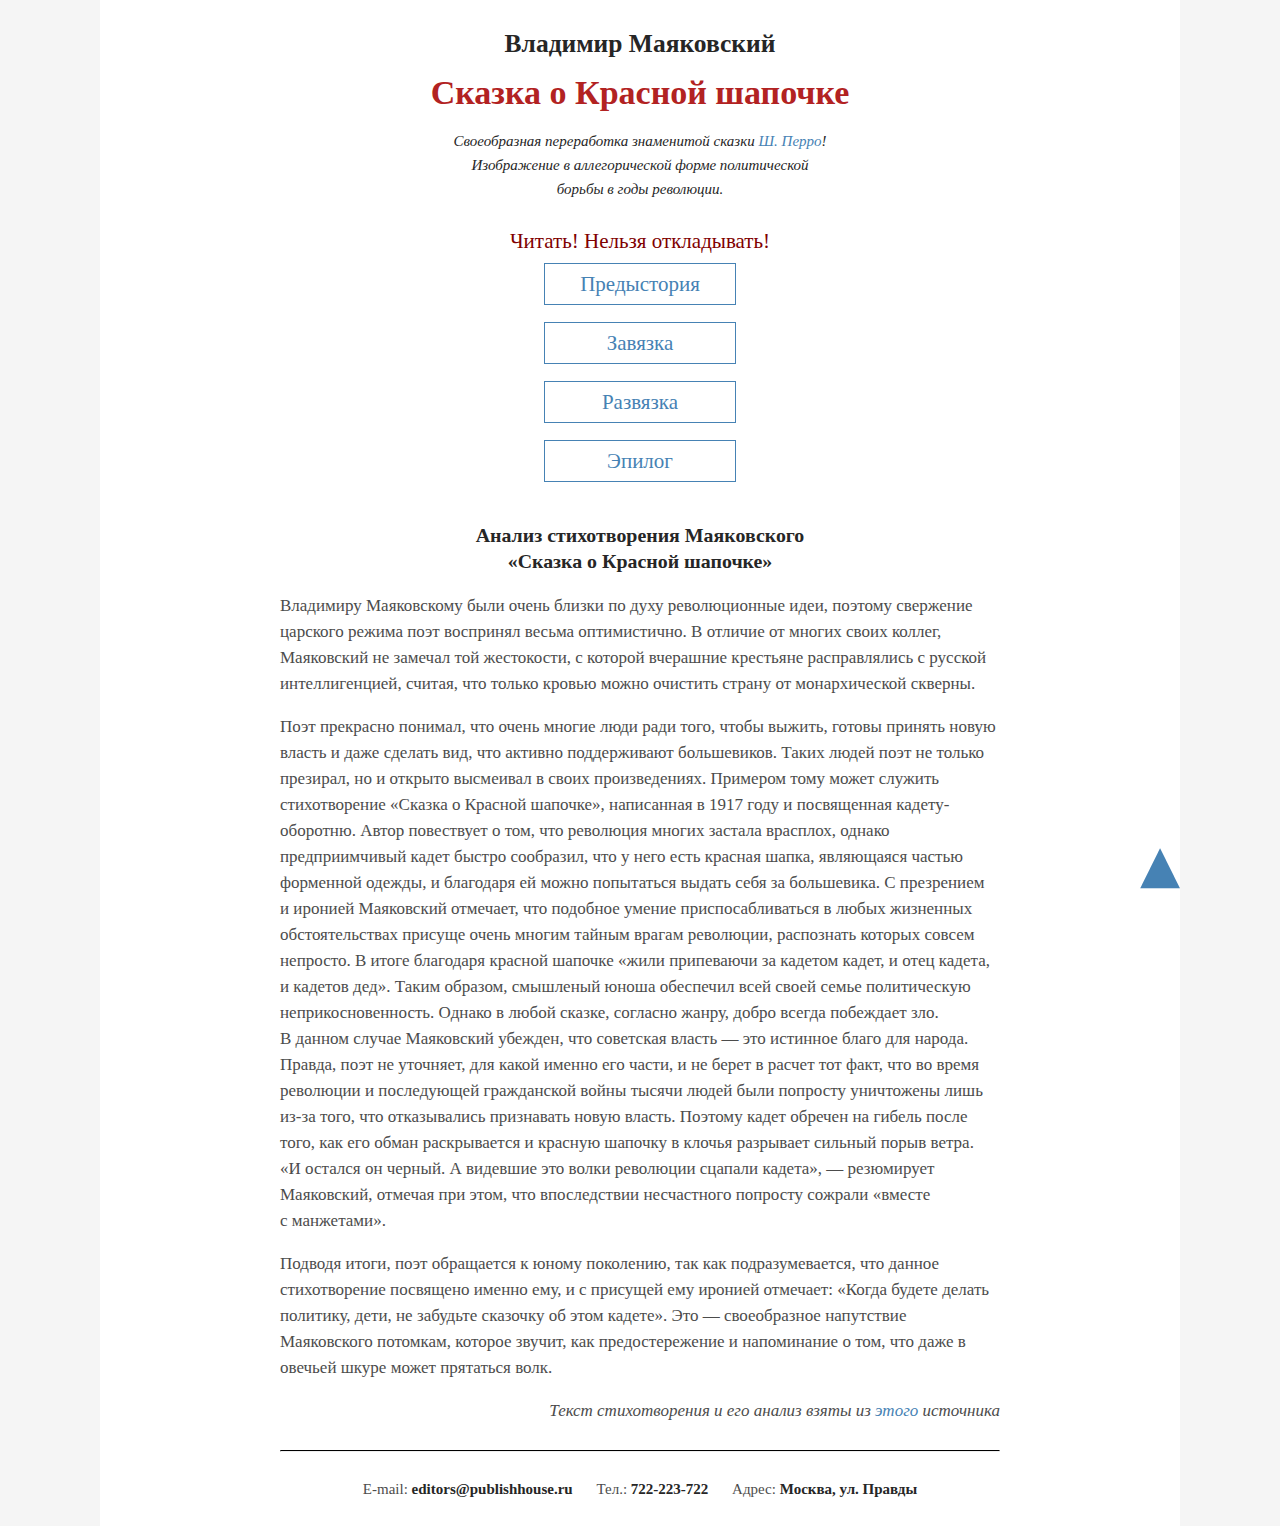
<file: index.html>
<!DOCTYPE html>
<html lang="ru">
<head>
    <meta charset="UTF-8">
    <title>Сказка о Красной шапочке</title>
    <link rel="stylesheet" href="styles.css">
</head>
<body>
    <div class="text" id="top">
        <header>
            <h2>Владимир Маяковский</h2>
            <h1>Сказка о Красной шапочке</h1>
            <div class="advert">
                <p class="textCenter">
                    Своеобразная переработка знаменитой сказки <a href="https://ru.wikipedia.org/wiki/Перро,_Шарль" target="_blank" rel="nofollow">Ш.&nbsp;Перро</a>!<br>
                    Изображение в аллегорической форме политической<br>
                    борьбы в годы революции.
                </p>
            </div>
            <div class="nav">
                <nav class="textCenter">
                    <span class="attention">Читать! Нельзя откладывать!</span><br>
                    <a href="novel_1/novel_1.html">Предыстория</a><br>
                    <a href="novel_1/novel_2/novel_2.html">Завязка</a><br>
                    <a href="novel_1/novel_2/novel_3/novel_3.html">Развязка</a><br>
                    <a href="novel_1/novel_2/novel_3/novel_4/novel_4.html">Эпилог</a>
                </nav>
            </div>
        </header>
        <main>
            <article>
                <div class="up"><a href="#top" title="В начало">&utrif;</a></div>
                <h3 id="analysis">Анализ стихотворения Маяковского<br>
                    &laquo;Сказка о Красной шапочке&raquo;</h3>
                <p>
                    Владимиру Маяковскому были очень близки по духу революционные идеи, поэтому свержение
                    царского режима поэт воспринял весьма оптимистично. В&nbsp;отличие от многих своих коллег, Маяковский
                    не&nbsp;замечал той жестокости, с&nbsp;которой вчерашние крестьяне расправлялись с&nbsp;русской интеллигенцией,
                    считая, что только кровью можно очистить страну от монархической скверны.
                </p>
                <p>
                    Поэт прекрасно понимал, что очень многие люди ради того, чтобы выжить, готовы принять новую власть
                    и&nbsp;даже сделать вид, что активно поддерживают большевиков. Таких людей поэт не&nbsp;только презирал, но&nbsp;и&nbsp;открыто
                    высмеивал в&nbsp;своих произведениях. Примером тому может служить стихотворение &laquo;Сказка о&nbsp;Красной шапочке&raquo;, написанная
                    в&nbsp;1917&nbsp;году и&nbsp;посвященная кадету-оборотню. Автор повествует о&nbsp;том, что революция многих застала врасплох, однако
                    предприимчивый кадет быстро сообразил, что у&nbsp;него есть красная шапка, являющаяся частью форменной одежды,
                    и&nbsp;благодаря ей можно попытаться выдать себя за&nbsp;большевика. С&nbsp;презрением и&nbsp;иронией Маяковский отмечает, что подобное
                    умение приспосабливаться в&nbsp;любых жизненных обстоятельствах присуще очень многим тайным врагам революции, распознать
                    которых совсем непросто. В&nbsp;итоге благодаря красной шапочке <q>жили припеваючи за&nbsp;кадетом кадет, и&nbsp;отец кадета, и&nbsp;кадетов дед</q>.
                    Таким образом, смышленый юноша обеспечил всей своей семье политическую неприкосновенность. Однако в&nbsp;любой сказке,
                    согласно жанру, добро всегда побеждает зло. В&nbsp;данном случае Маяковский убежден, что советская власть&nbsp;&mdash; это истинное
                    благо для народа. Правда, поэт не&nbsp;уточняет, для какой именно его части, и&nbsp;не&nbsp;берет в&nbsp;расчет тот факт, что во&nbsp;время революции
                    и последующей гражданской войны тысячи людей были попросту уничтожены лишь из-за того, что отказывались признавать новую власть.
                    Поэтому кадет обречен на&nbsp;гибель после того, как его обман раскрывается и&nbsp;красную шапочку в&nbsp;клочья разрывает сильный порыв ветра.
                    <q>И&nbsp;остался он черный. А&nbsp;видевшие это волки революции сцапали кадета</q>,&nbsp;&mdash; резюмирует Маяковский, отмечая при этом,
                    что впоследствии несчастного попросту сожрали <q>вместе с&nbsp;манжетами</q>.
                </p>
                <p>     
                    Подводя итоги, поэт обращается к юному поколению, так&nbsp;как подразумевается, что данное стихотворение посвящено именно ему,
                    и&nbsp;с&nbsp;присущей ему иронией отмечает: <q>Когда будете делать политику, дети, не&nbsp;забудьте сказочку об&nbsp;этом кадете</q>.
                    Это&nbsp;&mdash; своеобразное напутствие Маяковского потомкам, которое звучит, как предостережение и&nbsp;напоминание о&nbsp;том,
                    что даже в овечьей шкуре может прятаться волк.
                </p>
                <p class="signText">Текст стихотворения и его анализ взяты из <a href="https://pishi-stihi.ru/skazka-o-krasnoj-shapochke-mayakovskij.html" rel="nofollow" target="_blank">этого</a> источника</p>
            </article>
        </main>
        <hr>
        <footer>
            <address>
                E-mail: <span class="indentR bold">editors@publishhouse.ru</span>
                Тел.: <span class="indentR bold">722-223-722</span>
                Адрес: <span class="bold">Москва, ул. Правды</span>
            </address>
        </footer>
    </div>
</body>
</html>
</file>
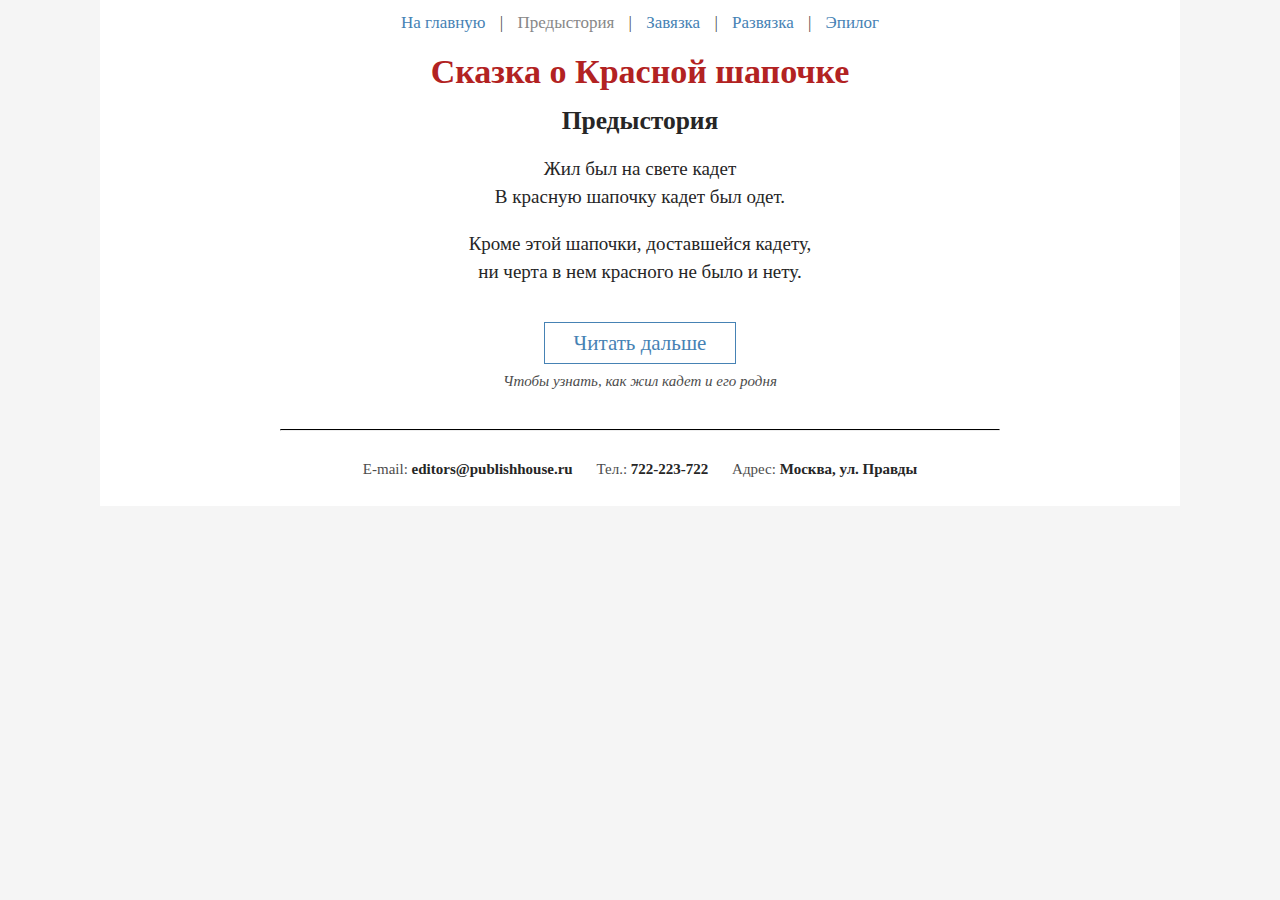
<file: novel_1/novel_1.html>
<!DOCTYPE html>
<html lang="ru">
<head>
    <meta charset="UTF-8">
    <title>Красня шапочка &verbar; Предыстория</title>
    <link rel="stylesheet" href="../styles.css">
</head>
<body>
    <div class="text">
        <header>
            <nav class="textCenter">
                <a href="../index.html">На главную</a> <span class="indentLR">&verbar;</span>
                <a href=""><span class="light">Предыстория</span></a> <span class="indentLR">&verbar;</span>
                <a href="novel_2/novel_2.html">Завязка</a> <span class="indentLR">&verbar;</span>
                <a href="novel_2/novel_3/novel_3.html">Развязка</a> <span class="indentLR">&verbar;</span>
                <a href="novel_2/novel_3/novel_4/novel_4.html">Эпилог</a>
            </nav>
        </header>
        <main>
            <article>
                <h1>Сказка о Красной шапочке</h1>
                <h2>Предыстория</h2>
                <p class="novel">
                    Жил был на свете кадет<br>
                    В красную шапочку кадет был одет.
                </p>
                <p class="novel">
                    Кроме этой шапочки, доставшейся кадету,<br>
                    ни черта в нем красного не было и нету.
                </p>
                <div class="navNovel">
                    <nav class="textCenter">
                        <a href="novel_2/novel_2.html">Читать дальше</a><br>
                        <span class="signNovel">Чтобы узнать, как жил кадет и его родня</span>
                    </nav>
                </div>
            </article>
        </main>
        <hr>
        <footer>
            <address>
                E-mail: <span class="indentR bold">editors@publishhouse.ru</span>
                Тел.: <span class="indentR bold">722-223-722</span>
                Адрес: <span class="bold">Москва, ул. Правды</span>
            </address>
        </footer>
    </div>
</body>
</html>
</file>
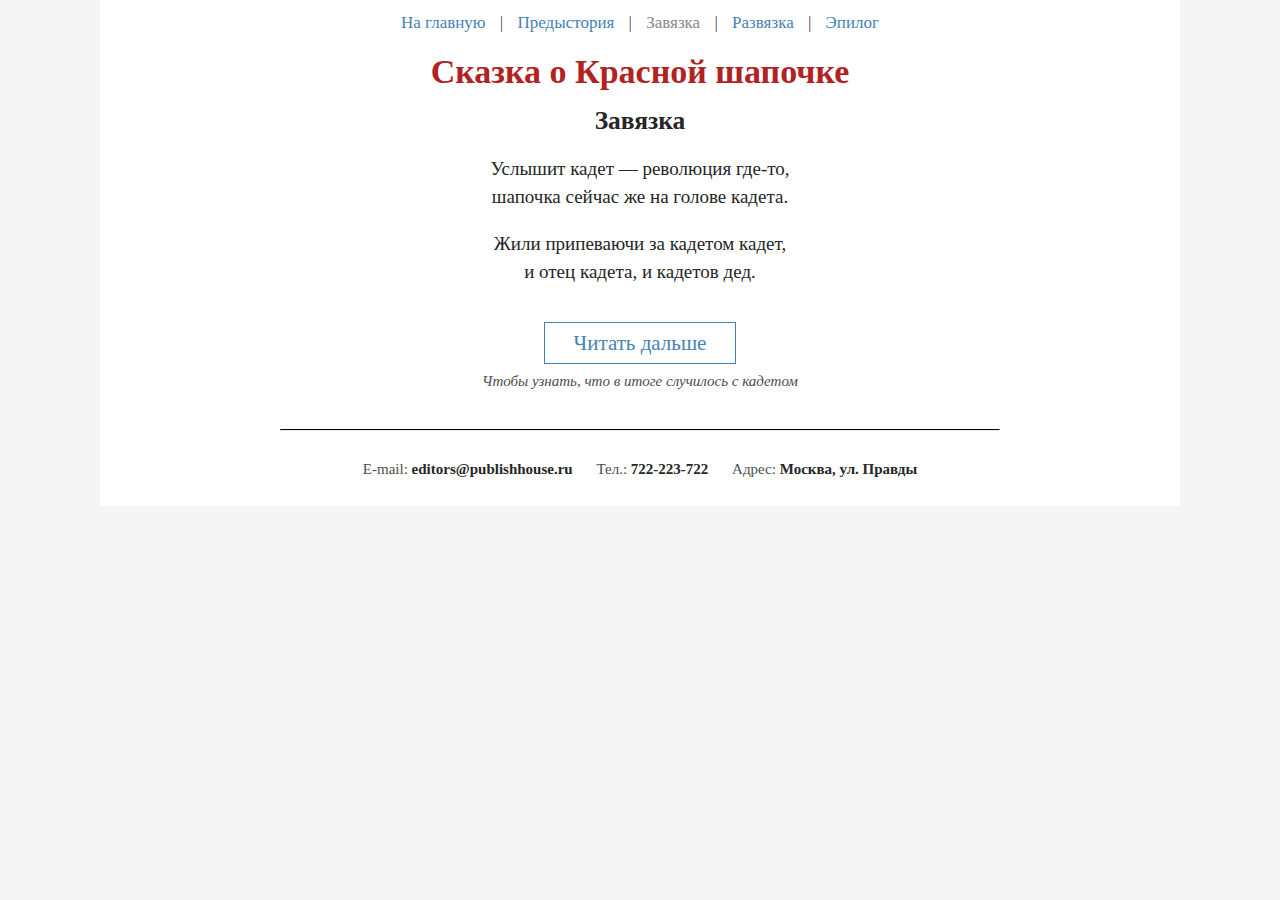
<file: novel_1/novel_2/novel_2.html>
<!DOCTYPE html>
<html lang="ru">
<head>
    <meta charset="UTF-8">
    <title>Красня шапочка &verbar; Завязка</title>
    <link rel="stylesheet" href="../../styles.css">
</head>
<body>
    <div class="text">
        <header>
            <nav class="textCenter">
                <a href="../../index.html">На главную</a> <span class="indentLR">&verbar;</span>
                <a href="../novel_1.html">Предыстория</a> <span class="indentLR">&verbar;</span>
                <a href=""><span class="light">Завязка</span></a> <span class="indentLR">&verbar;</span>
                <a href="novel_3/novel_3.html">Развязка</a> <span class="indentLR">&verbar;</span>
                <a href="novel_3/novel_4/novel_4.html">Эпилог</a>
            </nav>
        </header>
        <main>
            <article>
                <h1>Сказка о Красной шапочке</h1>
                <h2>Завязка</h2>
                <p class="novel">
                    Услышит кадет &mdash; революция где-то,<br>
                    шапочка сейчас же на голове кадета.
                </p>
                <p class="novel">
                    Жили припеваючи за кадетом кадет,<br>
                    и отец кадета, и кадетов дед.
                </p>
                <div class="navNovel">
                    <nav class="textCenter">
                        <a href="novel_3/novel_3.html">Читать дальше</a><br>
                        <span class="signNovel">Чтобы узнать, что в итоге случилось с кадетом</span>
                    </nav>
                </div>
            </article>
        </main>
        <hr>
        <footer>
            <address>
                E-mail: <span class="indentR bold">editors@publishhouse.ru</span>
                Тел.: <span class="indentR bold">722-223-722</span>
                Адрес: <span class="bold">Москва, ул. Правды</span>
            </address>
        </footer>
    </div>
</body>
</html>
</file>
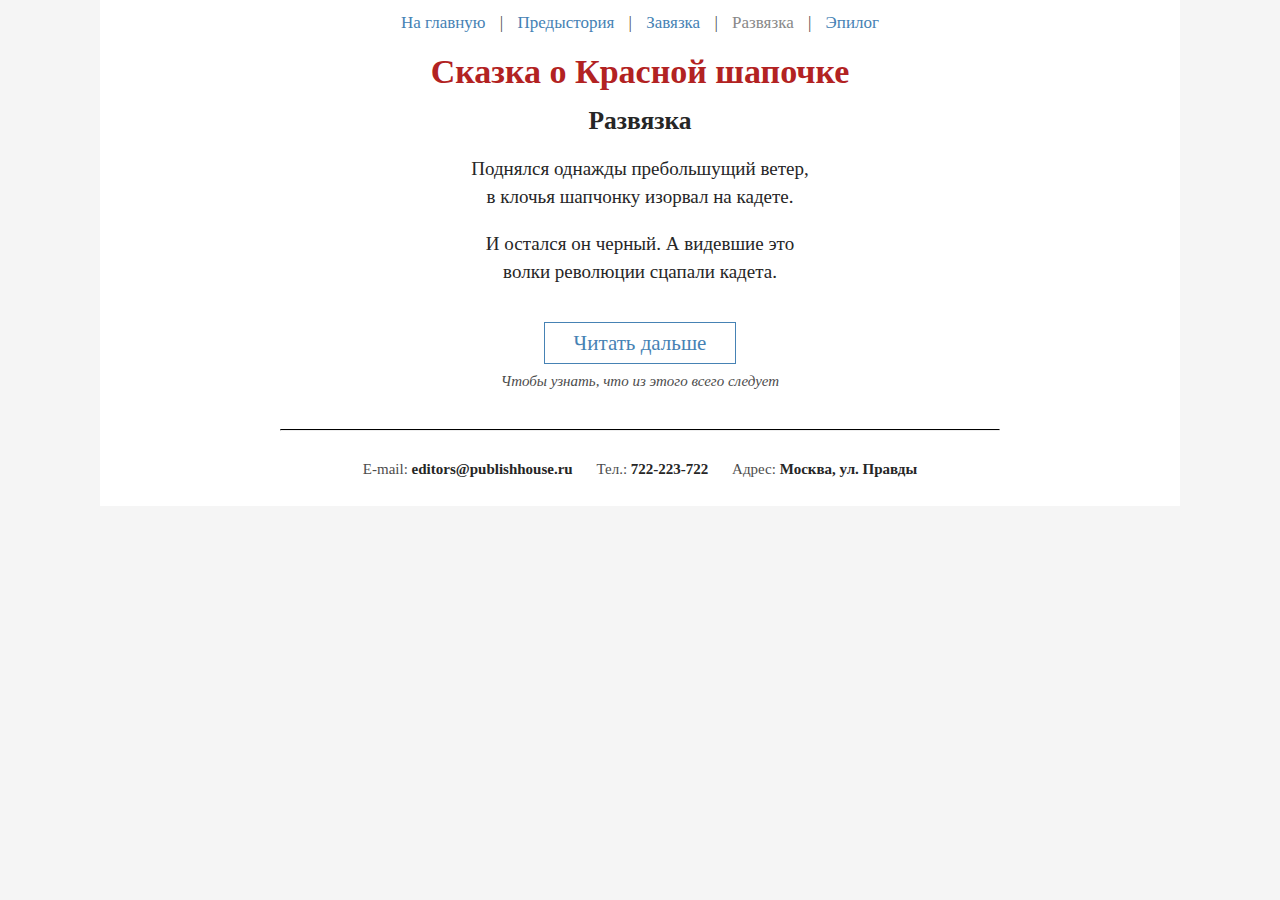
<file: novel_1/novel_2/novel_3/novel_3.html>
<!DOCTYPE html>
<html lang="ru">
<head>
    <meta charset="UTF-8">
    <title>Красня шапочка &verbar; Развязка</title>
    <link rel="stylesheet" href="../../../styles.css">
</head>
<body>
    <div class="text">
        <header>
            <nav class="textCenter">
                <a href="../../../index.html">На главную</a> <span class="indentLR">&verbar;</span>
                <a href="../../novel_1.html">Предыстория</a> <span class="indentLR">&verbar;</span>
                <a href="../novel_2.html">Завязка</a> <span class="indentLR">&verbar;</span>
                <a href=""><span class="light">Развязка</span></a> <span class="indentLR">&verbar;</span>
                <a href="novel_4/novel_4.html">Эпилог</a>
            </nav>
        </header>
        <main>
            <article>
                <h1>Сказка о Красной шапочке</h1>
                <h2>Развязка</h2>
                <p class="novel">
                    Поднялся однажды пребольшущий ветер,<br>
                    в клочья шапчонку изорвал на кадете.
                </p>
                <p class="novel">
                    И остался он черный. А видевшие это<br>
                    волки революции сцапали кадета.
                </p>
                <div class="navNovel">
                    <nav class="textCenter">
                        <a href="novel_4/novel_4.html">Читать дальше</a><br>
                        <span class="signNovel">Чтобы узнать, что из этого всего следует</span>
                    </nav>
                </div>
            </article>
        </main>
        <hr>
        <footer>
            <address>
                E-mail: <span class="indentR bold">editors@publishhouse.ru</span>
                Тел.: <span class="indentR bold">722-223-722</span>
                Адрес: <span class="bold">Москва, ул. Правды</span>
            </address>
        </footer>
    </div>
</body>
</html>
</file>
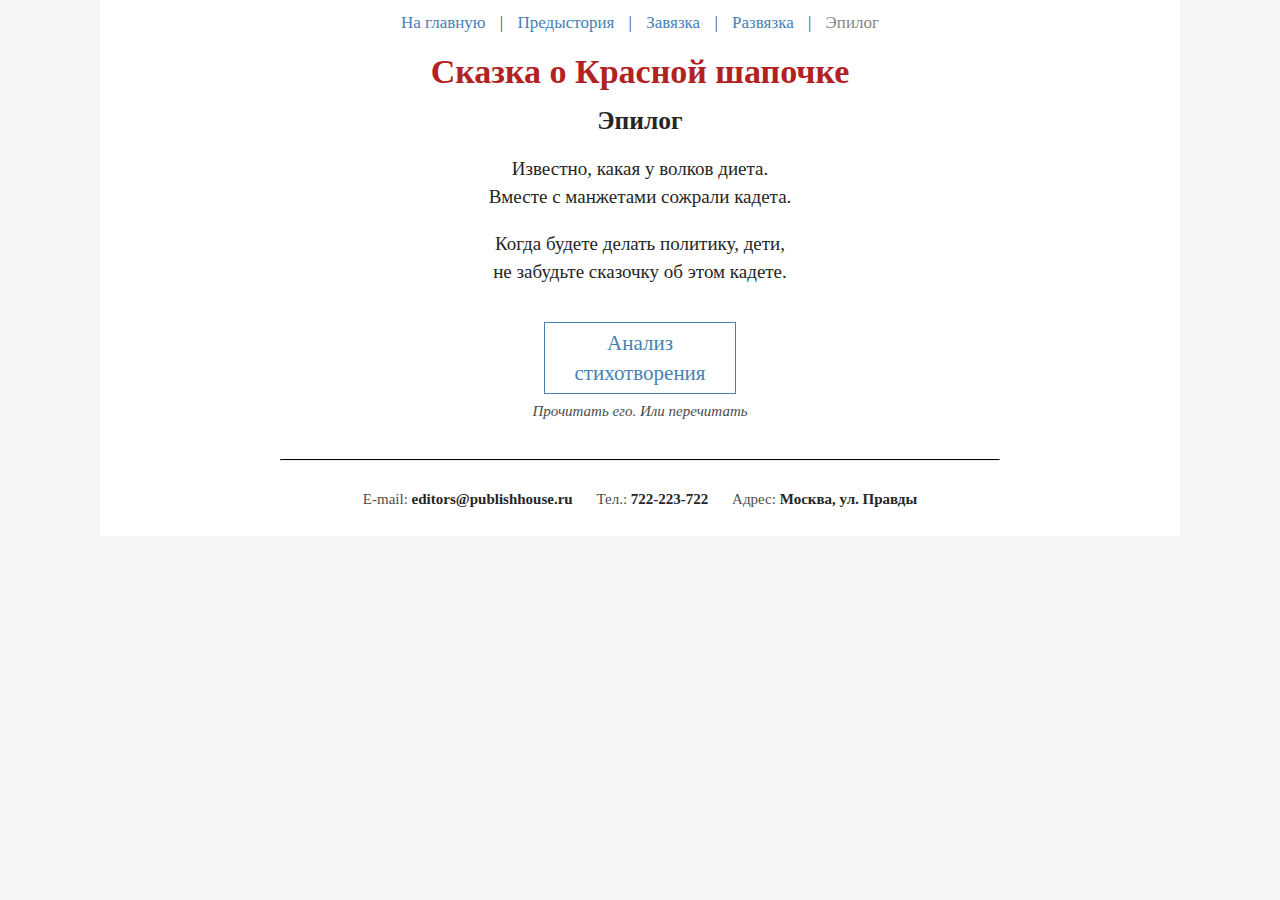
<file: novel_1/novel_2/novel_3/novel_4/novel_4.html>
<!DOCTYPE html>
<html lang="ru">
<head>
    <meta charset="UTF-8">
    <title>Красня шапочка &verbar; Эпилог</title>
    <link rel="stylesheet" href="../../../../styles.css">
</head>
<body>
    <div class="text">
        <header>
            <nav class="textCenter">
                <a href="../../../../index.html">На главную</a> <span class="indentLR">&verbar;</span>
                <a href="../../../novel_1.html">Предыстория</a> <span class="indentLR">&verbar;</span>
                <a href="../../novel_2.html">Завязка</a> <span class="indentLR">&verbar;</span>
                <a href="../novel_3.html">Развязка</a> <span class="indentLR">&verbar;</span>
                <a href=""><span class="light">Эпилог</span></a>
            </nav>
        </header>
        <main>
            <article>
                <h1>Сказка о Красной шапочке</h1>
                <h2>Эпилог</h2>
                <p class="novel">
                    Известно, какая у волков диета.<br>
                    Вместе с манжетами сожрали кадета.
                </p>
                <p class="novel">
                    Когда будете делать политику, дети,<br>
                    не забудьте сказочку об этом кадете.
                </p>
                <div class="navNovel">
                    <nav class="textCenter">
                        <a href="../../../../index.html#analysis">Анализ стихотворения</a><br>
                        <span class="signNovel">Прочитать его. Или перечитать</span>
                    </nav>
                </div>
            </article>
        </main>
        <hr>
        <footer>
            <address>
                E-mail: <span class="indentR bold">editors@publishhouse.ru</span>
                Тел.: <span class="indentR bold">722-223-722</span>
                Адрес: <span class="bold">Москва, ул. Правды</span>
            </address>
        </footer>
    </div>
</body>
</html>
</file>
<file: styles.css>
body {
    margin: 0;
    background-color: rgb(245, 245, 245)
}

div.text {
    margin: 0 100px;
    padding: 10px 180px 25px 180px;
    background-color: white;
    color: #4c4c4c;
    font: normal 17px/26px "Lava 3", "PT Serif", serif;
    text-rendering: optimizeLegibility; /* Для чего это свойство? */
}

div.advert, address, .sign, .signNovel {
    font-size: 15px;
    line-height: 24px;
}

div.advert {
    font-style: italic;
    color: #262626
}

div.nav, div.navNovel {
    margin: 0 auto;
    padding: 10px;
    font-size: 21px;
    line-height: 30px;
}

div.up {
    position: fixed;
    right: 100px;
    bottom: 25px;
    color: steelblue;
    font-size: 80px
    }

h1, h2, h3, address, .textCenter {
    text-align: center;
}
h1 {
    color: firebrick;
    font-size: 2em
}
h2, h3 {color: #262626}
hr {
    margin: 1.5em 0;
    border-top-color: #262626
}

p.novel {
    color: #262626;
    font-size: 19px;
    line-height: 28px;
    text-align: center
}

address {font-style: normal;}

a {text-decoration: none}
a:link {color: steelblue}
a:visited {color: steelblue}
a:hover {color: maroon}
a[href=""] {color: #4c4c4c}
div.nav a, div.navNovel a {
    display: inline-block;
    border: 1px solid steelblue;
    margin: 7px auto;
    margin-bottom: 10px;
    width: 180px;
    padding: 5px;
}
div.navNovel a {margin-bottom: 0}
div.nav a:hover, div.navNovel a:hover {
    color: maroon;
    border-color: maroon
}

.attention {color: maroon}
.signText {
    text-align: right;
    font-style: italic;
}
.signNovel {font-style: italic}
.indentLR {padding: 0 10px}
.indentR {padding-right: 20px}
.bold {
    font-weight: bold;
    color: #262626
}
.light {color: #888888}
</file>
